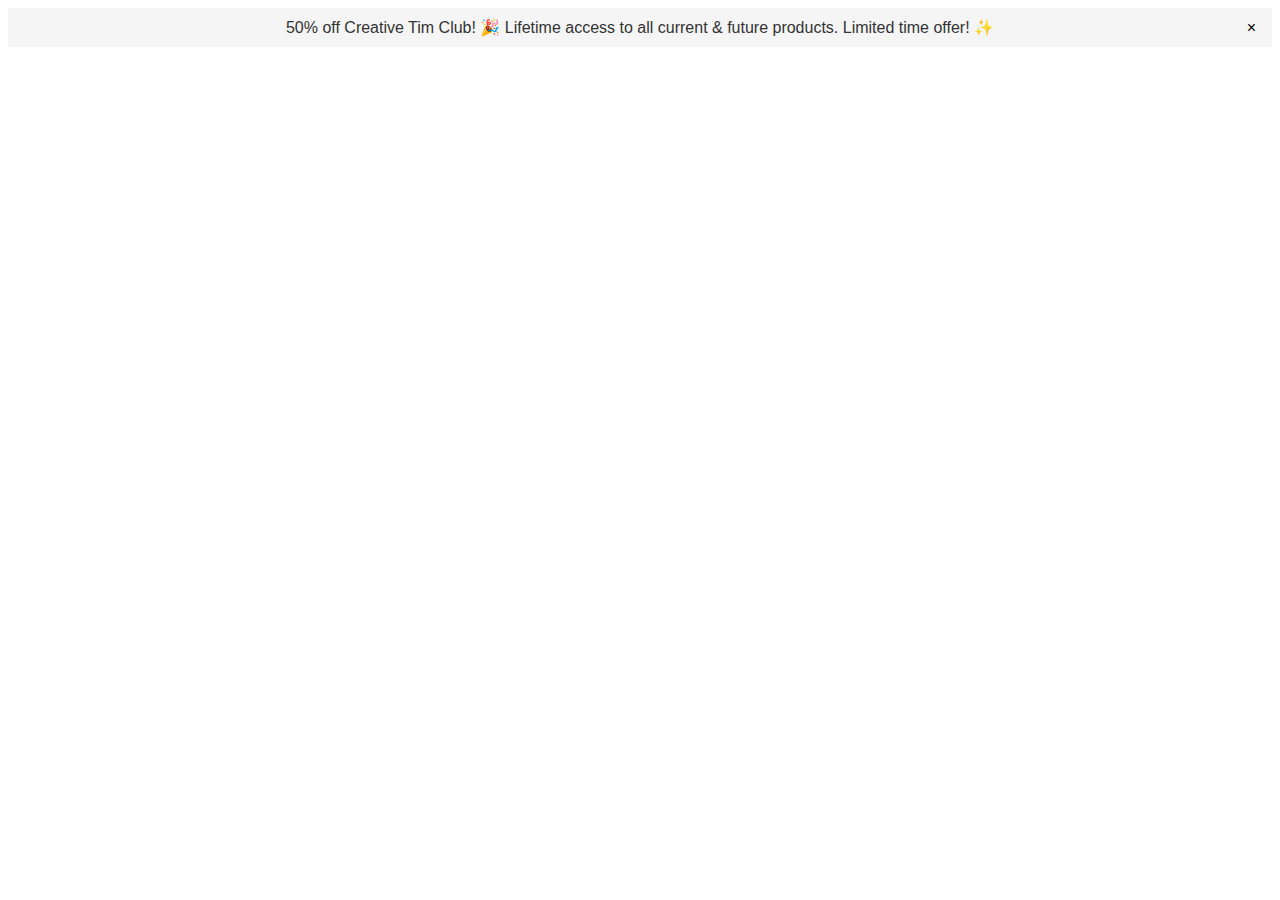
<file: app/templates/annonce.html>
<!DOCTYPE html>
<html lang="en">
  <head>
    <meta charset="UTF-8" />
    <meta name="viewport" content="width=device-width, initial-scale=1.0" />
    <title>Barre d'annonce</title>
    <style>
      .announcement-bar {
        background-color: #f5f5f5;
        color: #333;
        padding: 10px;
        text-align: center;
        font-family: Arial, sans-serif;
        position: relative;
      }
      .announcement-bar span {
        font-weight: bold;
      }
      .announcement-bar .close-btn {
        position: absolute;
        right: 10px;
        top: 10px;
        background: none;
        border: none;
        font-size: 16px;
        cursor: pointer;
      }
    </style>
  </head>
  <body>
    <div class="announcement-bar">
      50% off Creative Tim Club! 🎉 Lifetime access to all current & future
      products. Limited time offer! ✨
      <button
        class="close-btn"
        onclick="this.parentElement.style.display='none';"
      >
        &times;
      </button>
    </div>
    <!-- Rest of your webpage content -->
  </body>
</html>
</file>
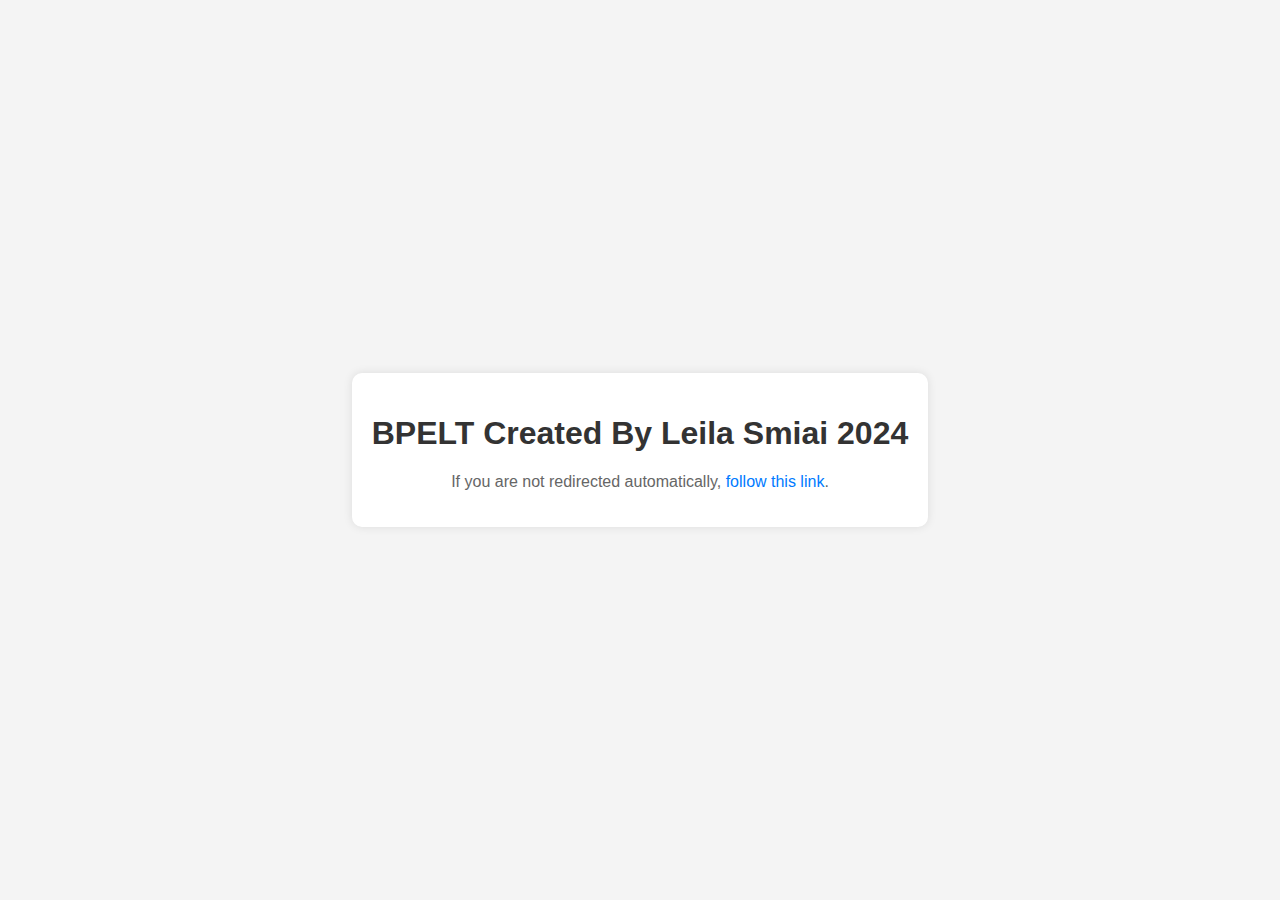
<file: app/templates/begin.html>
<!DOCTYPE html>
<html lang="en">
  <head>
    <meta charset="UTF-8" />
    <meta name="viewport" content="width=device-width, initial-scale=1.0" />
    <title>Data Developer Salary 2024</title>
    <style>
      body {
        font-family: Arial, sans-serif;
        margin: 0;
        padding: 0;
        background-color: #f4f4f4;
        display: flex;
        justify-content: center;
        align-items: center;
        height: 100vh;
      }
      .container {
        background-color: #fff;
        padding: 20px;
        box-shadow: 0 0 10px rgba(0, 0, 0, 0.1);
        border-radius: 10px;
        text-align: center;
      }
      h1 {
        color: #333;
      }
      p {
        font-size: 16px;
        color: #666;
      }
      a {
        color: #007bff;
        text-decoration: none;
      }
      a:hover {
        text-decoration: underline;
      }
    </style>
  </head>
  <body>
    <div class="container">
      <h1>BPELT Created By Leila Smiai 2024</h1>
      <p>
        If you are not redirected automatically,
        <a href="/index">follow this link</a>.
      </p>
    </div>
  </body>
</html>
</file>
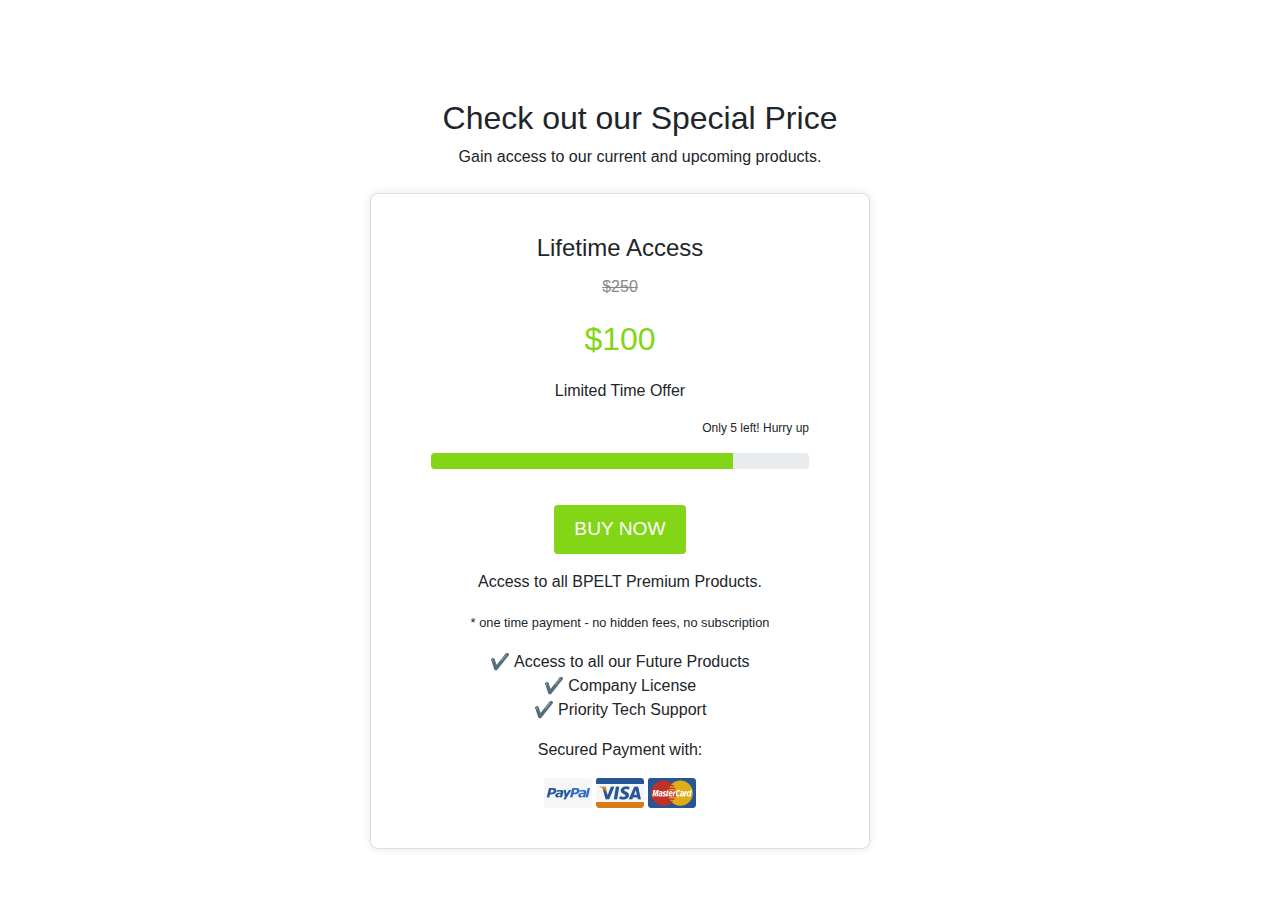
<file: app/templates/buy.html>
<!DOCTYPE html>
<html lang="en">
  <head>
    <meta charset="UTF-8" />
    <meta name="viewport" content="width=device-width, initial-scale=1.0" />
    <title>Special Price Offer</title>
    <link
      href="https://stackpath.bootstrapcdn.com/bootstrap/4.5.2/css/bootstrap.min.css"
      rel="stylesheet"
    />
    <style>
      body {
        font-family: Arial, sans-serif;
        margin: 0;
        padding: 0;
        display: flex;
        justify-content: center;
        align-items: center;
        height: 100vh;
        background-color: white;
      }
      .card {
        background-color: #fff;
        border-radius: 8px;
        box-shadow: 0 0 10px rgba(0, 0, 0, 0.1);
        padding: 20px 40px;
        text-align: center;
        max-width: 500px;
        width: 100%;
      }

      .card .offer-price {
        font-size: 2em;
        color: #82d616;
      }
      .card .original-price {
        text-decoration: line-through;
        color: #888;
      }
      .progress-bar {
        background-color: #82d616;
      }
      .btn-buy {
        background-color: #82d616;
        color: white;
        border: none;
        font-size: 1.2em;
        padding: 10px 20px;
        margin-top: 20px;
      }
      .btn-buy:hover {
        background-color: #82d616;
      }
    </style>
  </head>
  <body>
    <div class="container mt-5">
      <div class="text-center mb-4">
        <h2>Check out our Special Price</h2>
        <p>Gain access to our current and upcoming products.</p>
      </div>
      <div class="row justify-content-center">
        <div class="col-md-6">
          <div class="card text-center">
            <div class="card-body">
              <h4 class="card-title">Lifetime Access</h4>
              <p class="original-price">$250</p>
              <p class="offer-price">$100</p>
              <p>Limited Time Offer</p>
              <p style="font-size: 12px; text-align: right; color: 82d616">
                Only 5 left! Hurry up
              </p>
              <div class="progress mb-3">
                <div
                  class="progress-bar"
                  role="progressbar"
                  style="width: 80%"
                  aria-valuenow="40"
                  aria-valuemin="0"
                  aria-valuemax="100"
                ></div>
              </div>

              <a class="btn btn-buy" target="_blank" href="/buypage">
                BUY NOW</a
              >

              <p class="mt-3">Access to all BPELT Premium Products.</p>
              <p>
                <small
                  >* one time payment - no hidden fees, no subscription</small
                >
              </p>
              <ul class="list-unstyled">
                <li>✔️ Access to all our Future Products</li>
                <li>✔️ Company License</li>
                <li>✔️ Priority Tech Support</li>
              </ul>
              <p class="mt-3">Secured Payment with:</p>

              <img src="../static/images/paypal.png" alt="PayPal" height="30" />
              <img src="../static/images/visa.png" alt="Visa" height="30" />
              <img
                src="../static/images/mastercard.png"
                alt="MasterCard"
                height="30"
              />
            </div>
          </div>
        </div>
      </div>
    </div>
    <script src="https://code.jquery.com/jquery-3.5.1.slim.min.js"></script>
    <script src="https://cdn.jsdelivr.net/npm/@popperjs/core@2.5.4/dist/umd/popper.min.js"></script>
    <script src="https://stackpath.bootstrapcdn.com/bootstrap/4.5.2/js/bootstrap.min.js"></script>
  </body>
</html>
</file>
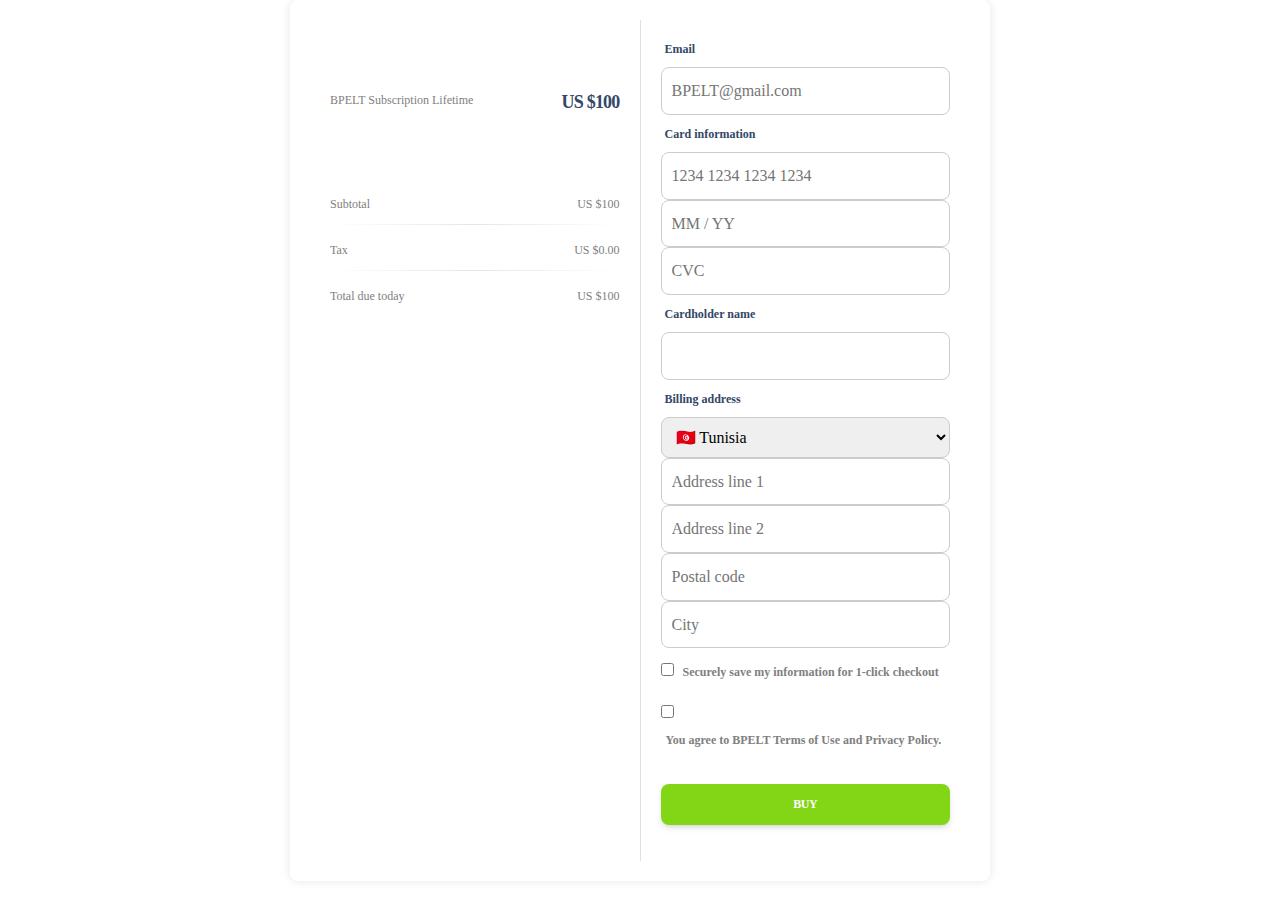
<file: app/templates/buypage.html>
<!DOCTYPE html>
<html lang="en">
  <head>
    <meta charset="UTF-8" />
    <meta name="viewport" content="width=device-width, initial-scale=1.0" />
    <title>Subscription Page</title>
    <link
    id="pagestyle"
    href="../static/css/soft-ui-dashboard.css?v=1.0.7"
    rel="stylesheet"
  />
    <style>
      hh {
        font-family: Arial, sans-serif;
        display: flex;
        justify-content: center;
        align-items: center;
        height: 100vh;
        margin: 0;
        background-color: white;
      }
      .container {
        background: white;
        padding: 20px;
        border-radius: 8px;
        box-shadow: 0 0 10px rgba(0, 0, 0, 0.1);
        max-width: 700px;
        width: 100%;
        display: flex;
        flex-direction: row;
      }
      .left,
      .right {
        flex: 1;
        padding: 20px;
      }
      .right {
        border-left: 1px solid #e0e0e0;
      }
      h1 {
        font-size: 1.5em;
        margin: 0 0 20px;
      }
      .price,
      .subtotal,
      .tax,
      .total {
        display: flex;
        justify-content: space-between;
        margin-bottom: 10px;
      }
      .price span,
      .subtotal span,
      .tax span,
      .total span {
        font-size: 12px;
        color: gray;
      }
      .form-group {
        margin-bottom: 10px;
      }
      .form-group label {
        display: block;
        
      }
      .form-group input,
      .form-group select {
        width: 100%;
        padding: 10px;
        border: 1px solid #ccc;
        border-radius: 8px;
      }
      .form-group input[type="checkbox"] {
        width: auto;
      }
      .form-group .checkbox-label {
        display: inline-block;
        margin-left: 5px;
        color: gray;
        font-size: 10;
      }
      .subscribe-btn {
        background-color: #82d616;
        color: white;
        padding: 10px 20px;
        border: none;
        border-radius: 4px;
        cursor: pointer;
        width: 100%;
      }
      .subscribe-btn:hover {
        background-color: #82d616;
        color: black;
      }
    </style>
    <style>
      /* (Votre style CSS ici) */
    </style>
    <script>
      function validateForm(event) {
        event.preventDefault();

        const email = document.getElementById("email").value;
        const cardNumber = document.getElementById("card-number").value;
        const expDate = document.getElementById("exp-date").value;
        const cvc = document.getElementById("cvc").value;
        const cardholderName = document.getElementById("cardholder-name").value;
        const addressLine1 = document.getElementById("address-line-1").value;
        const postalCode = document.getElementById("postal-code").value;
        const city = document.getElementById("city").value;
        const terms = document.getElementById("terms").checked;

        if (!email) {
          alert("Email is required");
          return false;
        }

        if (!validateEmail(email)) {
          alert("Invalid email format");
          return false;
        }

        if (!cardNumber || !expDate || !cvc) {
          alert("Complete card information is required");
          return false;
        }

        if (!cardholderName) {
          alert("Cardholder name is required");
          return false;
        }

        if (!addressLine1 || !postalCode || !city) {
          alert("Complete billing address is required");
          return false;
        }

        if (!terms) {
          alert("You must agree to the terms");
          return false;
        }

        alert("Form submitted successfully!");
        // Here you can add the actual form submission logic if needed
        // e.g., document.getElementById('your-form-id').submit();
      }

      function validateEmail(email) {
        const re = /^[^\s@]+@[^\s@]+\.[^\s@]+$/;
        return re.test(String(email).toLowerCase());
      }
    </script>
  </head>
  <body class="hh ">
    <div class="container">
      <div class="left">
        <br />
        <br />

        <div class="price">
          <span> BPELT Subscription Lifetime</span>
          <span><h1>US $100</h1></span>
        </div>
        <br />
        <br />

        <div class="subtotal">
          <span>Subtotal</span>
          <span>US $100</span>
        </div>

        <hr class="horizontal dark mt-0" />
        <div class="tax">
          <span>Tax</span>
          <span>US $0.00</span>
        </div>

        <hr class="horizontal dark mt-0" />
        <div class="total">
          <span>Total due today</span>
          <span>US $100</span>
        </div>
      </div>
      
      <div class="right">
        <form>
          <div class="form-group">
            <label for="email">Email</label>
            <input type="email" id="email" name="email" placeholder="BPELT@gmail.com" />
          </div>
          <div class="form-group">
            <label for="card-number">Card information</label>
            <input
              type="text"
              id="card-number"
              name="card-number"
              placeholder="1234 1234 1234 1234"
            
            />
          
            <input
              type="text"
              id="exp-date"
              name="exp-date"
              placeholder="MM / YY"
            />
            
            <input type="text" id="cvc" name="cvc" placeholder="CVC" />
          </div>
          <div class="form-group">
            <label for="cardholder-name">Cardholder name</label>
            <input type="text" id="cardholder-name" name="cardholder-name" />
          </div>
          <div class="form-group">
            <label for="country">Billing address</label>
            <select id="country" name="country">
              <option value="afghanistan">🇦🇫 Afghanistan</option>
              <option value="albania">🇦🇱 Albania</option>
              <option value="algeria">🇩🇿 Algeria</option>
              <option value="andorra">🇦🇩 Andorra</option>
              <option value="angola">🇦🇴 Angola</option>
              <option value="antigua-and-barbuda">
                🇦🇬 Antigua and Barbuda
              </option>
              <option value="argentina">🇦🇷 Argentina</option>
              <option value="armenia">🇦🇲 Armenia</option>
              <option value="australia">🇦🇺 Australia</option>
              <option value="austria">🇦🇹 Austria</option>
              <option value="azerbaijan">🇦🇿 Azerbaijan</option>
              <option value="bahamas">🇧🇸 Bahamas</option>
              <option value="bahrain">🇧🇭 Bahrain</option>
              <option value="bangladesh">🇧🇩 Bangladesh</option>
              <option value="barbados">🇧🇧 Barbados</option>
              <option value="belarus">🇧🇾 Belarus</option>
              <option value="belgium">🇧🇪 Belgium</option>
              <option value="belize">🇧🇿 Belize</option>
              <option value="benin">🇧🇯 Benin</option>
              <option value="bhutan">🇧🇹 Bhutan</option>
              <option value="bolivia">🇧🇴 Bolivia</option>
              <option value="bosnia-and-herzegovina">
                🇧🇦 Bosnia and Herzegovina
              </option>
              <option value="botswana">🇧🇼 Botswana</option>
              <option value="brazil">🇧🇷 Brazil</option>
              <option value="brunei">🇧🇳 Brunei</option>
              <option value="bulgaria">🇧🇬 Bulgaria</option>
              <option value="burkina-faso">🇧🇫 Burkina Faso</option>
              <option value="burundi">🇧🇮 Burundi</option>
              <option value="cabo-verde">🇨🇻 Cabo Verde</option>
              <option value="cambodia">🇰🇭 Cambodia</option>
              <option value="cameroon">🇨🇲 Cameroon</option>
              <option value="canada">🇨🇦 Canada</option>
              <option value="central-african-republic">
                🇨🇫 Central African Republic
              </option>
              <option value="chad">🇹🇩 Chad</option>
              <option value="chile">🇨🇱 Chile</option>
              <option value="china">🇨🇳 China</option>
              <option value="colombia">🇨🇴 Colombia</option>
              <option value="comoros">🇰🇲 Comoros</option>
              <option value="congo-democratic-republic">
                🇨🇩 Congo, Democratic Republic of the
              </option>
              <option value="congo-republic">🇨🇬 Congo, Republic of the</option>
              <option value="costa-rica">🇨🇷 Costa Rica</option>
              <option value="cote-divoire">🇨🇮 Côte d'Ivoire</option>
              <option value="croatia">🇭🇷 Croatia</option>
              <option value="cuba">🇨🇺 Cuba</option>
              <option value="cyprus">🇨🇾 Cyprus</option>
              <option value="czech-republic">🇨🇿 Czech Republic</option>
              <option value="denmark">🇩🇰 Denmark</option>
              <option value="djibouti">🇩🇯 Djibouti</option>
              <option value="dominica">🇩🇲 Dominica</option>
              <option value="dominican-republic">🇩🇴 Dominican Republic</option>
              <option value="east-timor">🇹🇱 East Timor</option>
              <option value="ecuador">🇪🇨 Ecuador</option>
              <option value="egypt">🇪🇬 Egypt</option>
              <option value="el-salvador">🇸🇻 El Salvador</option>
              <option value="equatorial-guinea">🇬🇶 Equatorial Guinea</option>
              <option value="eritrea">🇪🇷 Eritrea</option>
              <option value="estonia">🇪🇪 Estonia</option>
              <option value="eswatini">🇸🇿 Eswatini</option>
              <option value="ethiopia">🇪🇹 Ethiopia</option>
              <option value="fiji">🇫🇯 Fiji</option>
              <option value="finland">🇫🇮 Finland</option>
              <option value="france">🇫🇷 France</option>
              <option value="gabon">🇬🇦 Gabon</option>
              <option value="gambia">🇬🇲 Gambia</option>
              <option value="georgia">🇬🇪 Georgia</option>
              <option value="germany">🇩🇪 Germany</option>
              <option value="ghana">🇬🇭 Ghana</option>
              <option value="greece">🇬🇷 Greece</option>
              <option value="grenada">🇬🇩 Grenada</option>
              <option value="guatemala">🇬🇹 Guatemala</option>
              <option value="guinea">🇬🇳 Guinea</option>
              <option value="guinea-bissau">🇬🇼 Guinea-Bissau</option>
              <option value="guyana">🇬🇾 Guyana</option>
              <option value="haiti">🇭🇹 Haiti</option>
              <option value="honduras">🇭🇳 Honduras</option>
              <option value="hungary">🇭🇺 Hungary</option>
              <option value="iceland">🇮🇸 Iceland</option>
              <option value="india">🇮🇳 India</option>
              <option value="indonesia">🇮🇩 Indonesia</option>
              <option value="iran">🇮🇷 Iran</option>
              <option value="iraq">🇮🇶 Iraq</option>
              <option value="ireland">🇮🇪 Ireland</option>
              <option value="israel">🇮🇱 Israel</option>
              <option value="italy">🇮🇹 Italy</option>
              <option value="jamaica">🇯🇲 Jamaica</option>
              <option value="japan">🇯🇵 Japan</option>
              <option value="jordan">🇯🇴 Jordan</option>
              <option value="kazakhstan">🇰🇿 Kazakhstan</option>
              <option value="kenya">🇰🇪 Kenya</option>
              <option value="kiribati">🇰🇮 Kiribati</option>
              <option value="korea-north">🇰🇵 Korea, North</option>
              <option value="korea-south">🇰🇷 Korea, South</option>
              <option value="kosovo">🇽🇰 Kosovo</option>
              <option value="kuwait">🇰🇼 Kuwait</option>
              <option value="kyrgyzstan">🇰🇬 Kyrgyzstan</option>
              <option value="laos">🇱🇦 Laos</option>
              <option value="latvia">🇱🇻 Latvia</option>
              <option value="lebanon">🇱🇧 Lebanon</option>
              <option value="lesotho">🇱🇸 Lesotho</option>
              <option value="liberia">🇱🇷 Liberia</option>
              <option value="libya">🇱🇾 Libya</option>
              <option value="liechtenstein">🇱🇮 Liechtenstein</option>
              <option value="lithuania">🇱🇹 Lithuania</option>
              <option value="luxembourg">🇱🇺 Luxembourg</option>
              <option value="madagascar">🇲🇬 Madagascar</option>
              <option value="malawi">🇲🇼 Malawi</option>
              <option value="malaysia">🇲🇾 Malaysia</option>
              <option value="maldives">🇲🇻 Maldives</option>
              <option value="mali">🇲🇱 Mali</option>
              <option value="malta">🇲🇹 Malta</option>
              <option value="marshall-islands">🇲🇭 Marshall Islands</option>
              <option value="mauritania">🇲🇷 Mauritania</option>
              <option value="mauritius">🇲🇺 Mauritius</option>
              <option value="mexico">🇲🇽 Mexico</option>
              <option value="micronesia">🇫🇲 Micronesia</option>
              <option value="moldova">🇲🇩 Moldova</option>
              <option value="monaco">🇲🇨 Monaco</option>
              <option value="mongolia">🇲🇳 Mongolia</option>
              <option value="montenegro">🇲🇪 Montenegro</option>
              <option value="morocco">🇲🇦 Morocco</option>
              <option value="mozambique">🇲🇿 Mozambique</option>
              <option value="myanmar">🇲🇲 Myanmar</option>
              <option value="namibia">🇳🇦 Namibia</option>
              <option value="nauru">🇳🇷 Nauru</option>
              <option value="nepal">🇳🇵 Nepal</option>
              <option value="netherlands">🇳🇱 Netherlands</option>
              <option value="new-zealand">🇳🇿 New Zealand</option>
              <option value="nicaragua">🇳🇮 Nicaragua</option>
              <option value="niger">🇳🇪 Niger</option>
              <option value="nigeria">🇳🇬 Nigeria</option>
              <option value="north-macedonia">🇲🇰 North Macedonia</option>
              <option value="norway">🇳🇴 Norway</option>
              <option value="oman">🇴🇲 Oman</option>
              <option value="pakistan">🇵🇰 Pakistan</option>
              <option value="palau">🇵🇼 Palau</option>
              <option value="panama">🇵🇦 Panama</option>
              <option value="papua-new-guinea">🇵🇬 Papua New Guinea</option>
              <option value="paraguay">🇵🇾 Paraguay</option>
              <option value="peru">🇵🇪 Peru</option>
              <option value="philippines">🇵🇭 Philippines</option>
              <option value="poland">🇵🇱 Poland</option>
              <option value="portugal">🇵🇹 Portugal</option>
              <option value="qatar">🇶🇦 Qatar</option>
              <option value="romania">🇷🇴 Romania</option>
              <option value="russia">🇷🇺 Russia</option>
              <option value="rwanda">🇷🇼 Rwanda</option>
              <option value="saint-kitts-and-nevis">
                🇰🇳 Saint Kitts and Nevis
              </option>
              <option value="saint-lucia">🇱🇨 Saint Lucia</option>
              <option value="saint-vincent-and-the-grenadines">
                🇻🇨 Saint Vincent and the Grenadines
              </option>
              <option value="samoa">🇼🇸 Samoa</option>
              <option value="san-marino">🇸🇲 San Marino</option>
              <option value="sao-tome-and-principe">
                🇸🇹 São Tomé and Príncipe
              </option>
              <option value="saudi-arabia">🇸🇦 Saudi Arabia</option>
              <option value="senegal">🇸🇳 Senegal</option>
              <option value="serbia">🇷🇸 Serbia</option>
              <option value="seychelles">🇸🇨 Seychelles</option>
              <option value="sierra-leone">🇸🇱 Sierra Leone</option>
              <option value="singapore">🇸🇬 Singapore</option>
              <option value="slovakia">🇸🇰 Slovakia</option>
              <option value="slovenia">🇸🇮 Slovenia</option>
              <option value="solomon-islands">🇸🇧 Solomon Islands</option>
              <option value="somalia">🇸🇴 Somalia</option>
              <option value="south-africa">🇿🇦 South Africa</option>
              <option value="south-sudan">🇸🇸 South Sudan</option>
              <option value="spain">🇪🇸 Spain</option>
              <option value="sri-lanka">🇱🇰 Sri Lanka</option>
              <option value="sudan">🇸🇩 Sudan</option>
              <option value="suriname">🇸🇷 Suriname</option>
              <option value="sweden">🇸🇪 Sweden</option>
              <option value="switzerland">🇨🇭 Switzerland</option>
              <option value="syria">🇸🇾 Syria</option>
              <option value="taiwan">🇹🇼 Taiwan</option>
              <option value="tajikistan">🇹🇯 Tajikistan</option>
              <option value="tanzania">🇹🇿 Tanzania</option>
              <option value="thailand">🇹🇭 Thailand</option>
              <option value="togo">🇹🇬 Togo</option>
              <option value="tonga">🇹🇴 Tonga</option>
              <option value="trinidad-and-tobago">
                🇹🇹 Trinidad and Tobago
              </option>
              <option value="tunisia" selected>🇹🇳 Tunisia</option>
              <option value="turkey">🇹🇷 Turkey</option>
              <option value="turkmenistan">🇹🇲 Turkmenistan</option>
              <option value="tuvalu">🇹🇻 Tuvalu</option>
              <option value="uganda">🇺🇬 Uganda</option>
              <option value="ukraine">🇺🇦 Ukraine</option>
              <option value="united-arab-emirates">
                🇦🇪 United Arab Emirates
              </option>
              <option value="united-kingdom">🇬🇧 United Kingdom</option>
              <option value="united-states">🇺🇸 United States</option>
              <option value="uruguay">🇺🇾 Uruguay</option>
              <option value="uzbekistan">🇺🇿 Uzbekistan</option>
              <option value="vanuatu">🇻🇺 Vanuatu</option>
              <option value="vatican-city">🇻🇦 Vatican City</option>
              <option value="venezuela">🇻🇪 Venezuela</option>
              <option value="vietnam">🇻🇳 Vietnam</option>
              <option value="yemen">🇾🇪 Yemen</option>
              <option value="zambia">🇿🇲 Zambia</option>
              <option value="zimbabwe">🇿🇼 Zimbabwe</option>

              <!-- Add more options as needed -->
            </select>
            <input
              type="text"
              id="address-line-1"
              name="address-line-1"
              placeholder="Address line 1"
            />
            <input
              type="text"
              id="address-line-2"
              name="address-line-2"
              placeholder="Address line 2"
            />
            <input
              type="text"
              id="postal-code"
              name="postal-code"
              placeholder="Postal code"
            />
            <input type="text" id="city" name="city" placeholder="City" />
          </div>
          <div class="form-group">
            <input type="checkbox" id="save-info" name="save-info" />
            <label for="save-info" class="checkbox-label"
              >Securely save my information for 1-click checkout</label
            >
          </div>
          <div class="form-group">
            <input type="checkbox" id="terms" name="terms" />
            <label for="terms" class="checkbox-label"
              >You agree to BPELT Terms of Use and Privacy Policy.</label
            >
          </div>

         
          <a class="btn btn-success mt-3 w-100" href="/payement"target="_blank">buy</a>
          
        
      </div>
    </div>
  </body>
</html>
</file>
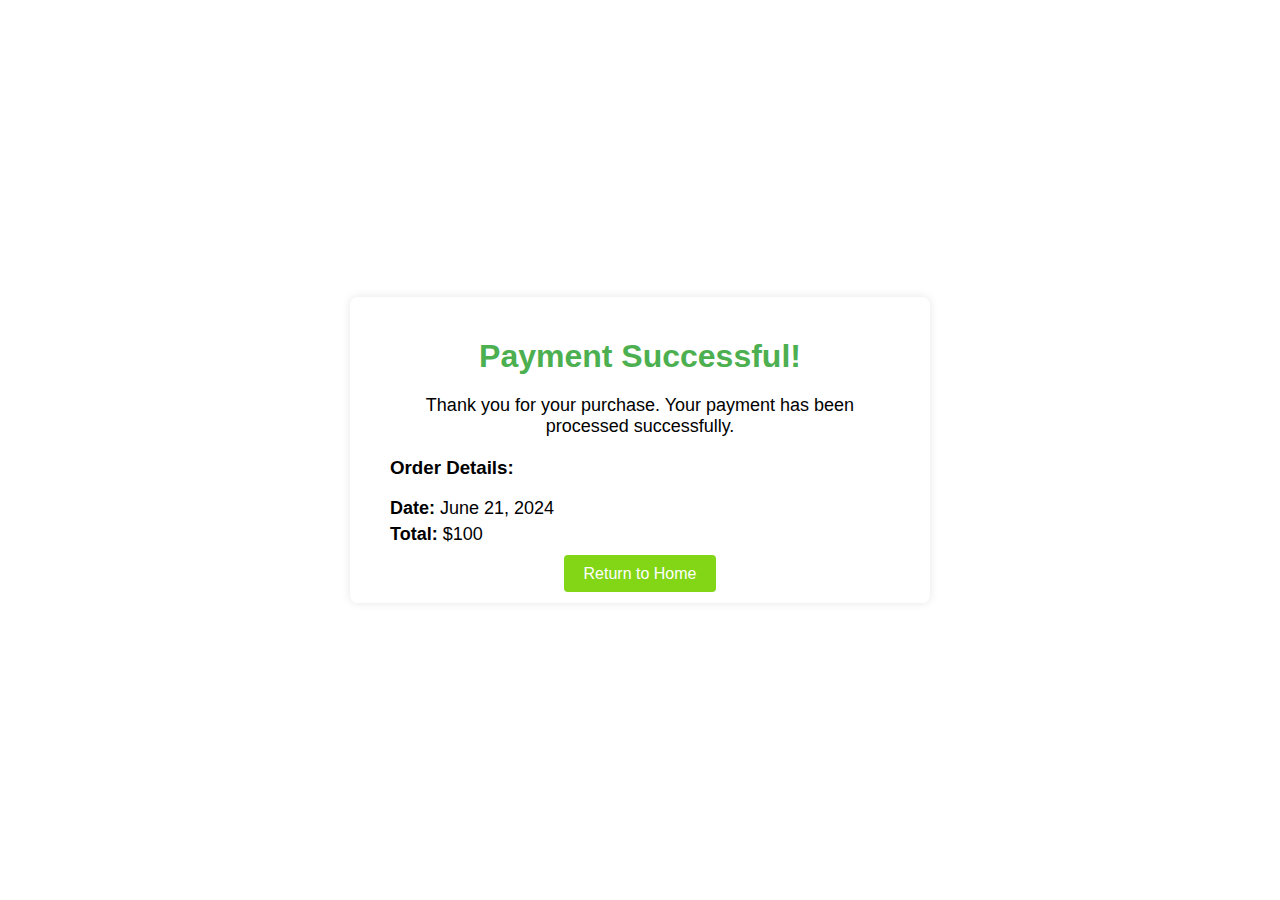
<file: app/templates/payement.html>
<!DOCTYPE html>
<html lang="en">
  <head>
    <meta charset="UTF-8" />
    <meta name="viewport" content="width=device-width, initial-scale=1.0" />
    <title>Payment Successful</title>
    <style>
      body {
        font-family: Arial, sans-serif;
        margin: 0;
        padding: 0;
        display: flex;
        justify-content: center;
        align-items: center;
        height: 100vh;
        background-color: white;
      }
      .container {
        background-color: #fff;
        border-radius: 8px;
        box-shadow: 0 0 10px rgba(0, 0, 0, 0.1);
        padding: 20px 40px;
        text-align: center;
        max-width: 500px;
        width: 100%;
      }
      .container h1 {
        color: #4caf50;
        margin-bottom: 20px;
      }
      .container p {
        font-size: 18px;
        margin-bottom: 20px;
      }
      .container .order-details {
        text-align: left;
        margin-bottom: 20px;
      }
      .container .order-details p {
        margin: 5px 0;
      }
      .container .home-button {
        background-color: #82d616;
        color: #fff;
        border: none;
        padding: 10px 20px;
        border-radius: 4px;
        cursor: pointer;
        font-size: 16px;
        text-decoration: none;
      }
      .container .home-button:hover {
        background-color: #45a049;
      }
    </style>
  </head>
  <body>
    <div class="container">
      <h1>Payment Successful!</h1>
      <p>
        Thank you for your purchase. Your payment has been processed
        successfully.
      </p>
      <div class="order-details">
        <h3>Order Details:</h3>
        <p><strong>Date:</strong> June 21, 2024</p>
        <p><strong>Total:</strong> $100</p>
      </div>
      <a href="/index2" class="home-button">Return to Home</a>
    </div>
  </body>
</html>
</file>
